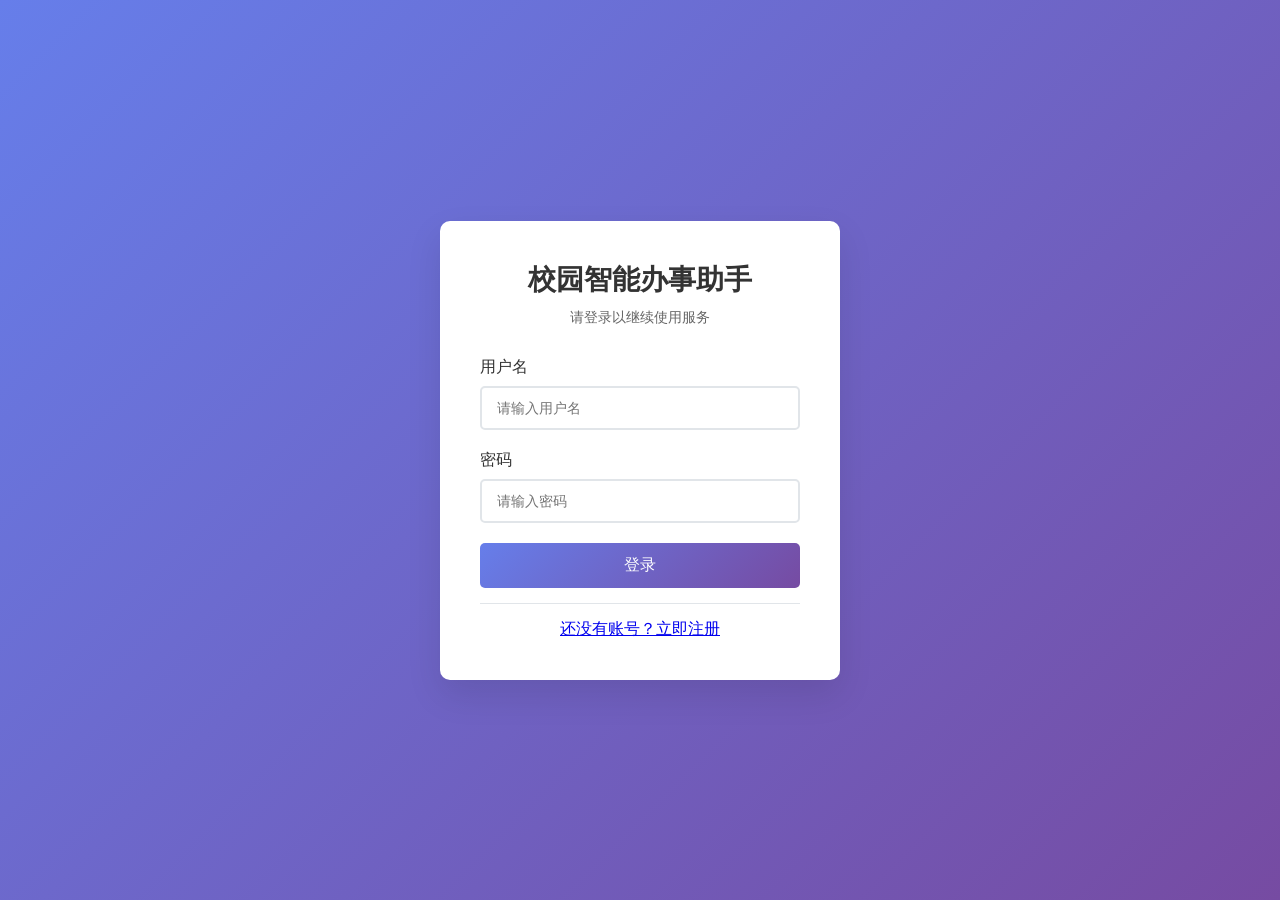
<file: templates/login.html>
<!DOCTYPE html>
<html lang="zh-CN">
<head>
    <meta charset="UTF-8">
    <meta name="viewport" content="width=device-width, initial-scale=1.0">
    <title>用户登录 - 校园智能办事助手</title>
    <style>
        * {
            margin: 0;
            padding: 0;
            box-sizing: border-box;
        }

        body {
            font-family: 'Segoe UI', Tahoma, Geneva, Verdana, sans-serif;
            background: linear-gradient(135deg, #667eea 0%, #764ba2 100%);
            min-height: 100vh;
            display: flex;
            align-items: center;
            justify-content: center;
        }

        .login-container {
            background: white;
            padding: 40px;
            border-radius: 10px;
            box-shadow: 0 15px 35px rgba(0, 0, 0, 0.1);
            width: 100%;
            max-width: 400px;
        }

        .login-header {
            text-align: center;
            margin-bottom: 30px;
        }

        .login-header h1 {
            color: #333;
            font-size: 28px;
            margin-bottom: 10px;
        }

        .login-header p {
            color: #666;
            font-size: 14px;
        }

        .form-group {
            margin-bottom: 20px;
        }

        .form-group label {
            display: block;
            margin-bottom: 8px;
            color: #333;
            font-weight: 500;
        }

        .form-group input {
            width: 100%;
            padding: 12px 15px;
            border: 2px solid #e1e5e9;
            border-radius: 5px;
            font-size: 14px;
            transition: border-color 0.3s ease;
        }

        .form-group input:focus {
            outline: none;
            border-color: #667eea;
        }

        .btn-login {
            width: 100%;
            padding: 12px;
            background: linear-gradient(135deg, #667eea 0%, #764ba2 100%);
            color: white;
            border: none;
            border-radius: 5px;
            font-size: 16px;
            font-weight: 500;
            cursor: pointer;
            transition: transform 0.2s ease;
        }

        .btn-login:hover {
            transform: translateY(-2px);
        }

        .btn-login:disabled {
            opacity: 0.6;
            cursor: not-allowed;
            transform: none;
        }

        .error-message {
            background: #fee;
            color: #c33;
            padding: 10px;
            border-radius: 5px;
            margin-bottom: 20px;
            display: none;
        }

        .success-message {
            background: #efe;
            color: #3c3;
            padding: 10px;
            border-radius: 5px;
            margin-bottom: 20px;
            display: none;
        }

        .links {
            text-align: center;
            margin-top: 20px;
        }

        .links a {
            color: #667eea;
            text-decoration: none;
            font-size: 14px;
        }

        .links a:hover {
            text-decoration: underline;
        }

        .loading {
            display: inline-block;
            width: 20px;
            height: 20px;
            border: 3px solid #f3f3f3;
            border-top: 3px solid #667eea;
            border-radius: 50%;
            animation: spin 1s linear infinite;
            margin-right: 10px;
        }

        @keyframes spin {
            0% { transform: rotate(0deg); }
            100% { transform: rotate(360deg); }
        }

        .hidden {
            display: none;
        }

        .toggle-form {
            text-align: center;
            margin-top: 15px;
            padding-top: 15px;
            border-top: 1px solid #e1e5e9;
        }
    </style>
</head>
<body>
    <div class="login-container">
        <div class="login-header">
            <h1>校园智能办事助手</h1>
            <p id="formTitle">请登录以继续使用服务</p>
        </div>

        <div id="errorMessage" class="error-message"></div>
        <div id="successMessage" class="success-message"></div>

        <!-- 登录表单 -->
        <form id="loginForm">
            <div class="form-group">
                <label for="loginUsername">用户名</label>
                <input type="text" id="loginUsername" name="username" required placeholder="请输入用户名">
            </div>

            <div class="form-group">
                <label for="loginPassword">密码</label>
                <input type="password" id="loginPassword" name="password" required placeholder="请输入密码">
            </div>

            <button type="submit" class="btn-login" id="loginBtn">
                登录
            </button>
        </form>

        <!-- 注册表单 -->
        <form id="registerForm" class="hidden">
            <div class="form-group">
                <label for="registerUsername">用户名</label>
                <input type="text" id="registerUsername" name="username" required placeholder="请输入用户名">
            </div>

            <div class="form-group">
                <label for="registerEmail">邮箱（可选）</label>
                <input type="email" id="registerEmail" name="email" placeholder="请输入邮箱">
            </div>

            <div class="form-group">
                <label for="registerPassword">密码</label>
                <input type="password" id="registerPassword" name="password" required placeholder="请输入密码">
            </div>

            <div class="form-group">
                <label for="confirmPassword">确认密码</label>
                <input type="password" id="confirmPassword" name="confirmPassword" required placeholder="请再次输入密码">
            </div>

            <button type="submit" class="btn-login" id="registerBtn">
                注册
            </button>
        </form>

        <div class="toggle-form">
            <a href="#" id="toggleLink" onclick="toggleForm()">还没有账号？立即注册</a>
        </div>
    </div>

    <script>
        let isLoginForm = true;

        // 切换登录/注册表单
        function toggleForm() {
            isLoginForm = !isLoginForm;
            const loginForm = document.getElementById('loginForm');
            const registerForm = document.getElementById('registerForm');
            const formTitle = document.getElementById('formTitle');
            const toggleLink = document.getElementById('toggleLink');

            if (isLoginForm) {
                loginForm.classList.remove('hidden');
                registerForm.classList.add('hidden');
                formTitle.textContent = '请登录以继续使用服务';
                toggleLink.textContent = '还没有账号？立即注册';
            } else {
                loginForm.classList.add('hidden');
                registerForm.classList.remove('hidden');
                formTitle.textContent = '创建新账户';
                toggleLink.textContent = '已有账号？立即登录';
            }

            // 清除消息
            document.getElementById('errorMessage').style.display = 'none';
            document.getElementById('successMessage').style.display = 'none';
        }

        // 显示错误消息
        function showError(message) {
            const errorDiv = document.getElementById('errorMessage');
            errorDiv.textContent = message;
            errorDiv.style.display = 'block';
            setTimeout(() => {
                errorDiv.style.display = 'none';
            }, 5000);
        }

        // 显示成功消息
        function showSuccess(message) {
            const successDiv = document.getElementById('successMessage');
            successDiv.textContent = message;
            successDiv.style.display = 'block';
            setTimeout(() => {
                successDiv.style.display = 'none';
            }, 3000);
        }

        // 设置按钮加载状态
        function setLoading(isLoading, isLogin) {
            const btn = isLogin ? document.getElementById('loginBtn') : document.getElementById('registerBtn');
            if (isLoading) {
                btn.disabled = true;
                btn.innerHTML = '<span class="loading"></span>处理中...';
            } else {
                btn.disabled = false;
                btn.innerHTML = isLogin ? '登录' : '注册';
            }
        }

        // 登录表单提交
        document.getElementById('loginForm').addEventListener('submit', async (e) => {
            e.preventDefault();

            const username = document.getElementById('loginUsername').value;
            const password = document.getElementById('loginPassword').value;

            if (!username || !password) {
                showError('请填写用户名和密码');
                return;
            }

            setLoading(true, true);

            try {
                const formData = new FormData();
                formData.append('username', username);
                formData.append('password', password);

                const response = await fetch('/api/auth/login', {
                    method: 'POST',
                    body: formData
                });

                const data = await response.json();

                if (response.ok) {
                    // 保存 token 到 localStorage
                    localStorage.setItem('access_token', data.access_token);
                    localStorage.setItem('username', data.username);

                    // 设置 cookie（服务端验证用）
                    document.cookie = `access_token=${data.access_token}; path=/; max-age=3600`;

                    showSuccess('登录成功！正在跳转...');

                    // 跳转到主页
                    setTimeout(() => {
                        window.location.href = '/';
                    }, 1000);
                } else {
                    showError(data.detail || '登录失败');
                }

            } catch (error) {
                showError('网络错误，请稍后重试');
                console.error('Login error:', error);
            } finally {
                setLoading(false, true);
            }
        });

        // 注册表单提交
        document.getElementById('registerForm').addEventListener('submit', async (e) => {
            e.preventDefault();

            const username = document.getElementById('registerUsername').value;
            const email = document.getElementById('registerEmail').value;
            const password = document.getElementById('registerPassword').value;
            const confirmPassword = document.getElementById('confirmPassword').value;

            if (!username || !password) {
                showError('请填写用户名和密码');
                return;
            }

            if (password !== confirmPassword) {
                showError('两次输入的密码不一致');
                return;
            }

            if (password.length < 6) {
                showError('密码长度至少为6位');
                return;
            }

            setLoading(true, false);

            try {
                const response = await fetch('/api/auth/register', {
                    method: 'POST',
                    headers: {
                        'Content-Type': 'application/json',
                    },
                    body: JSON.stringify({
                        username: username,
                        email: email || null,
                        password: password
                    })
                });

                const data = await response.json();

                if (response.ok) {
                    showSuccess('注册成功！请登录');

                    // 切换到登录表单
                    setTimeout(() => {
                        toggleForm();
                        document.getElementById('loginUsername').value = username;
                    }, 1500);
                } else {
                    showError(data.detail || '注册失败');
                }
            } catch (error) {
                showError('网络错误，请稍后重试');
                console.error('Register error:', error);
            } finally {
                setLoading(false, false);
            }
        });

    </script>
</body>
</html>
</file>
